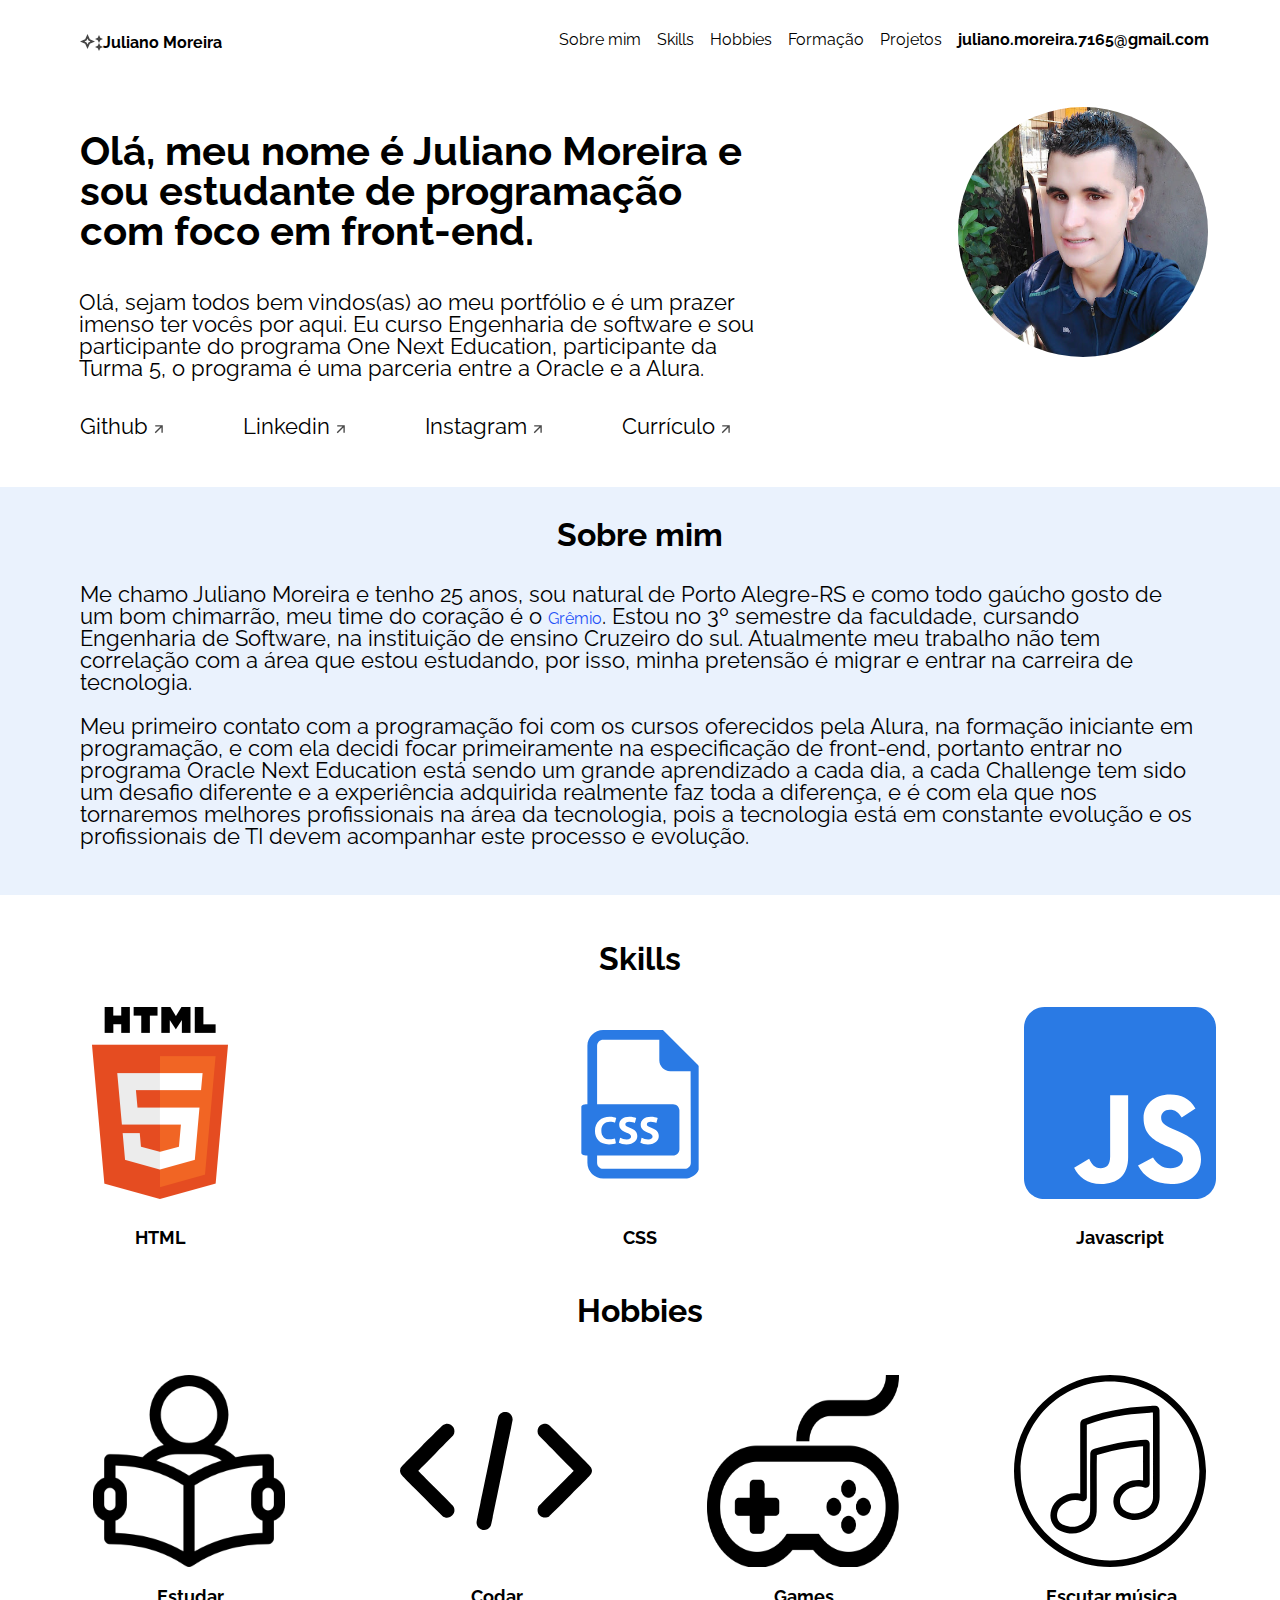
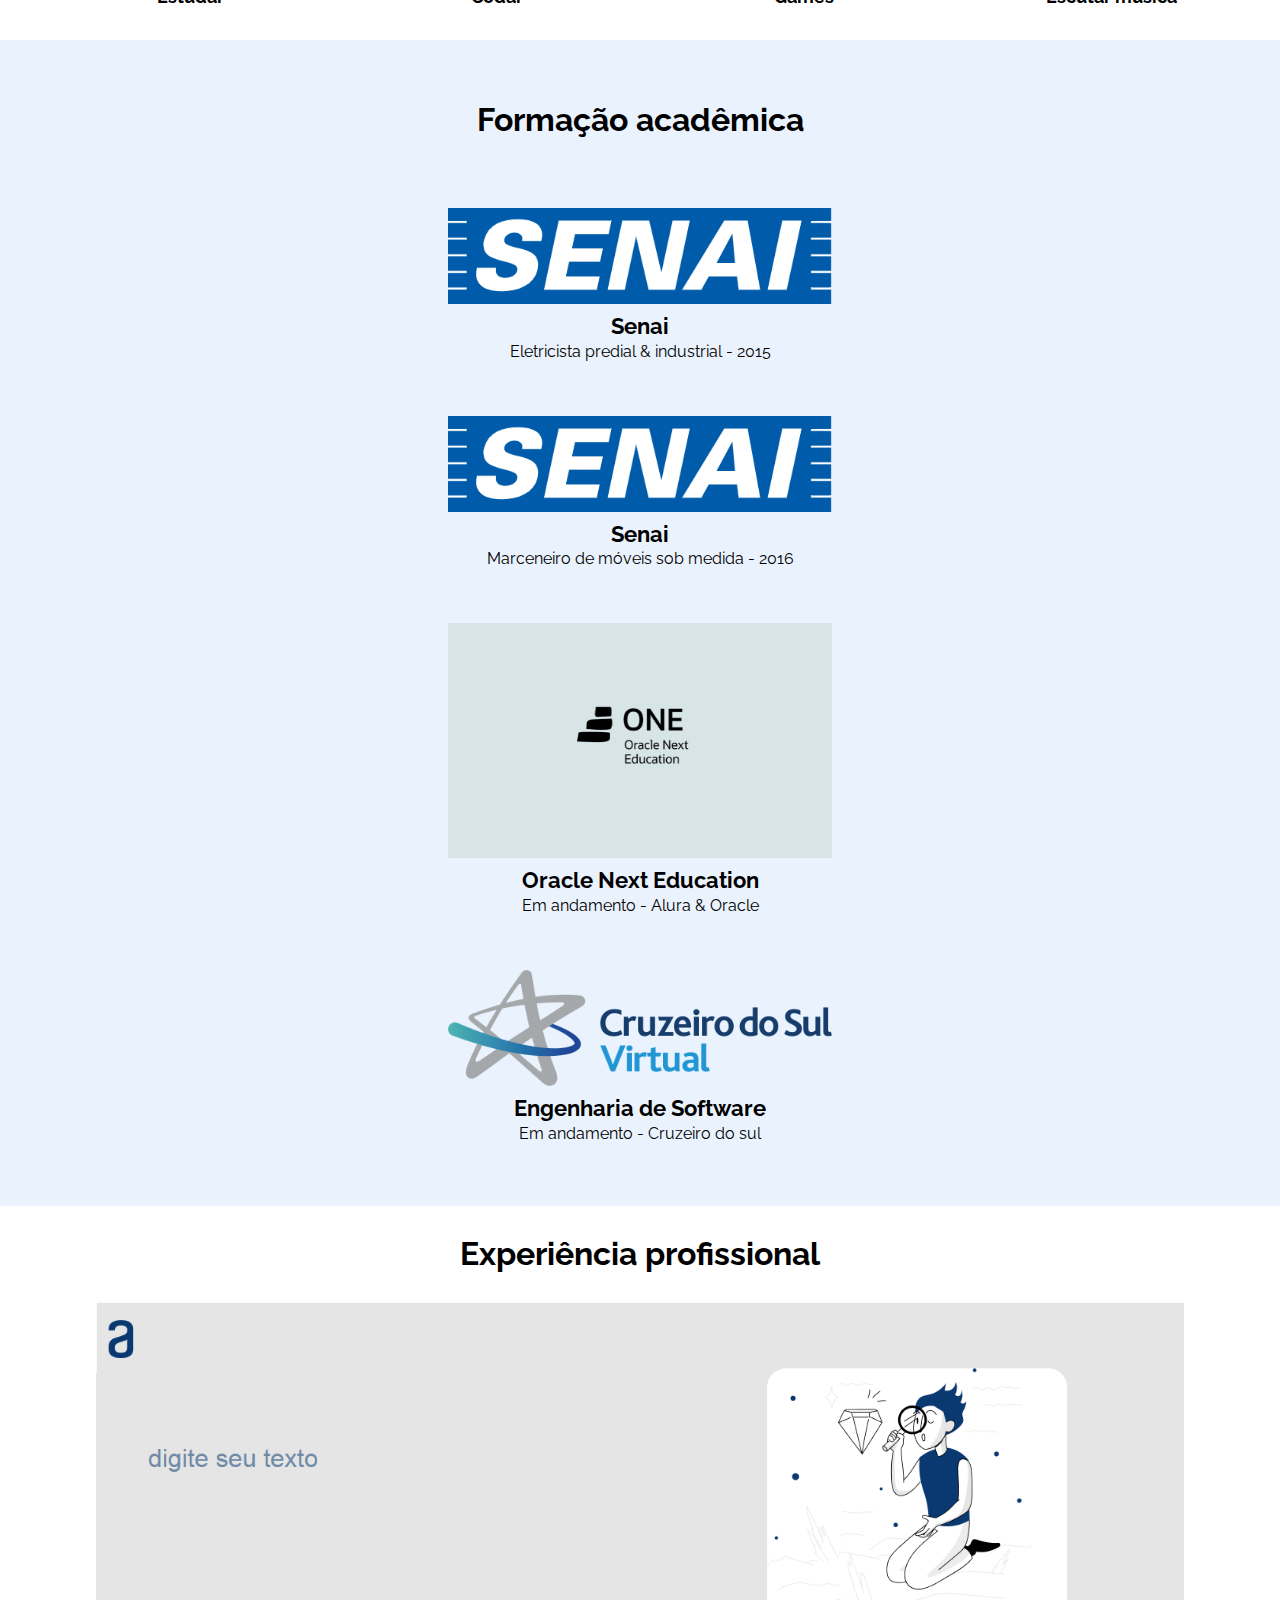
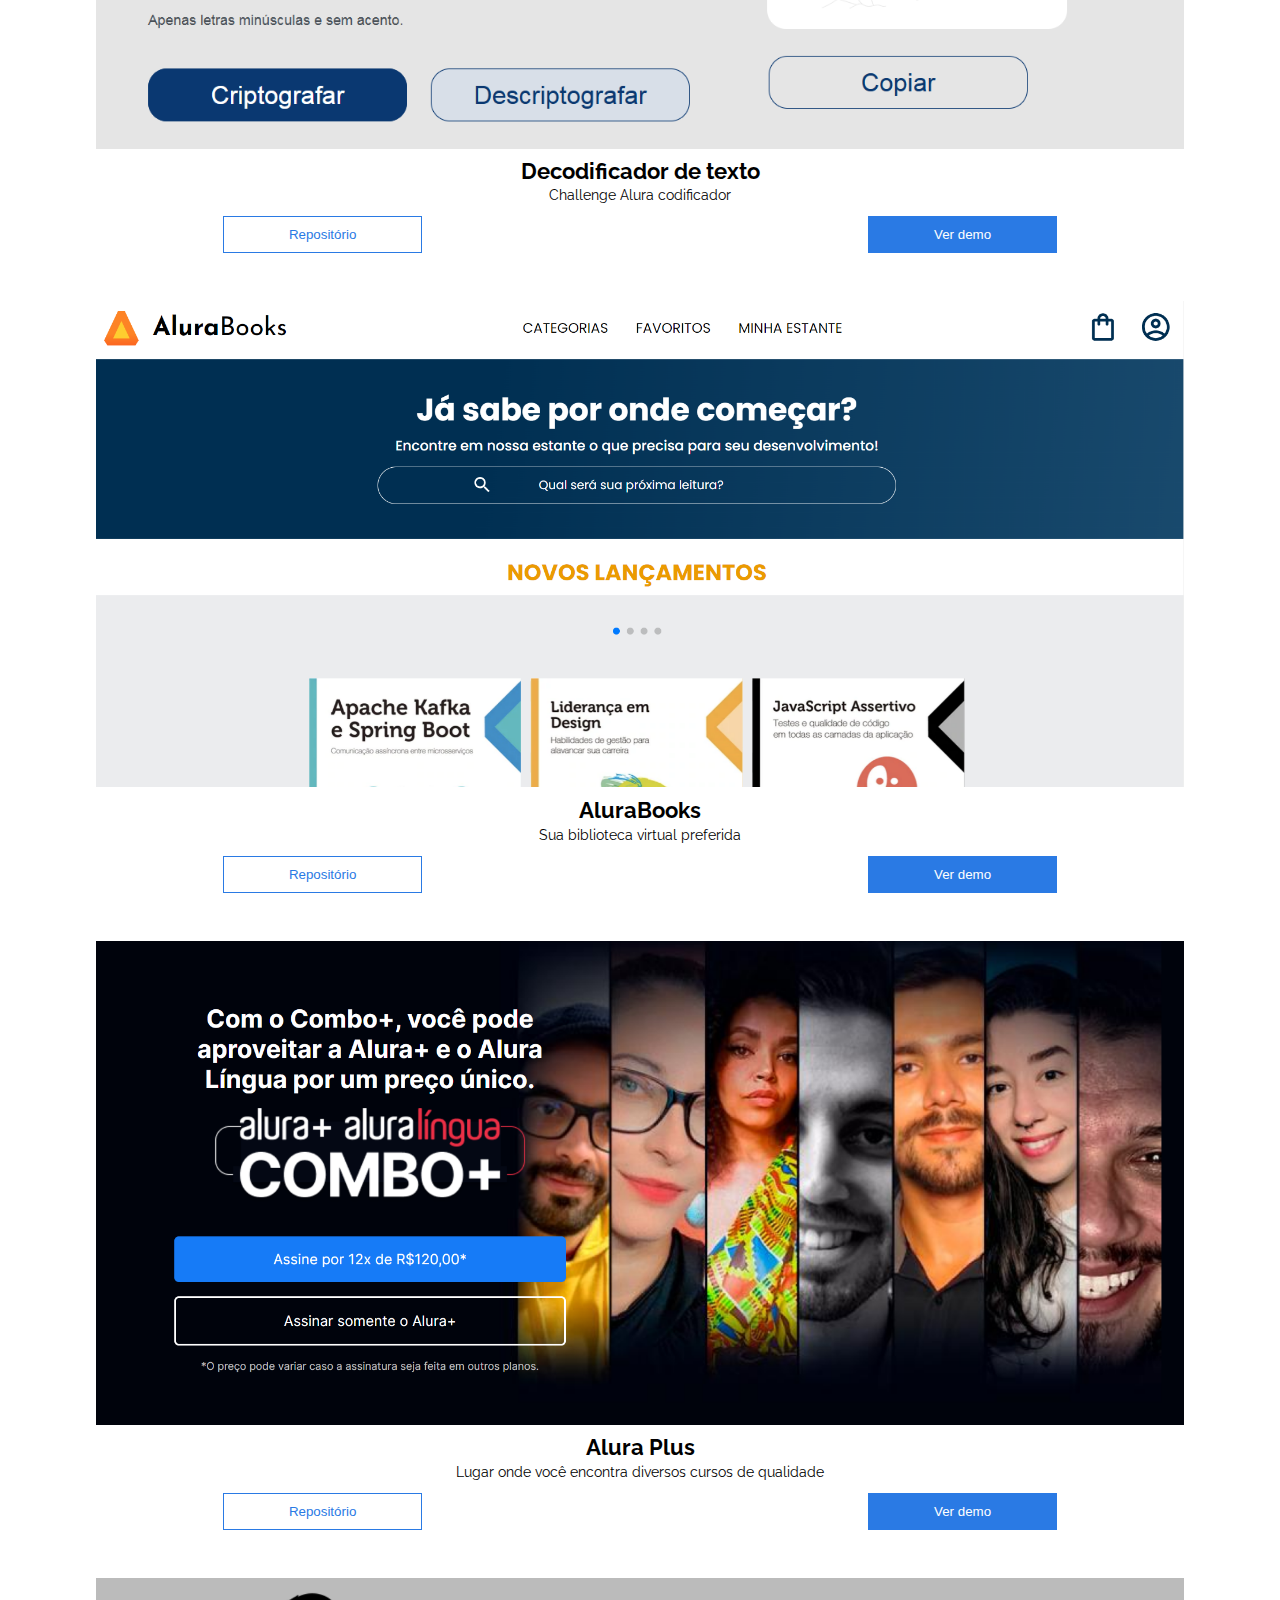
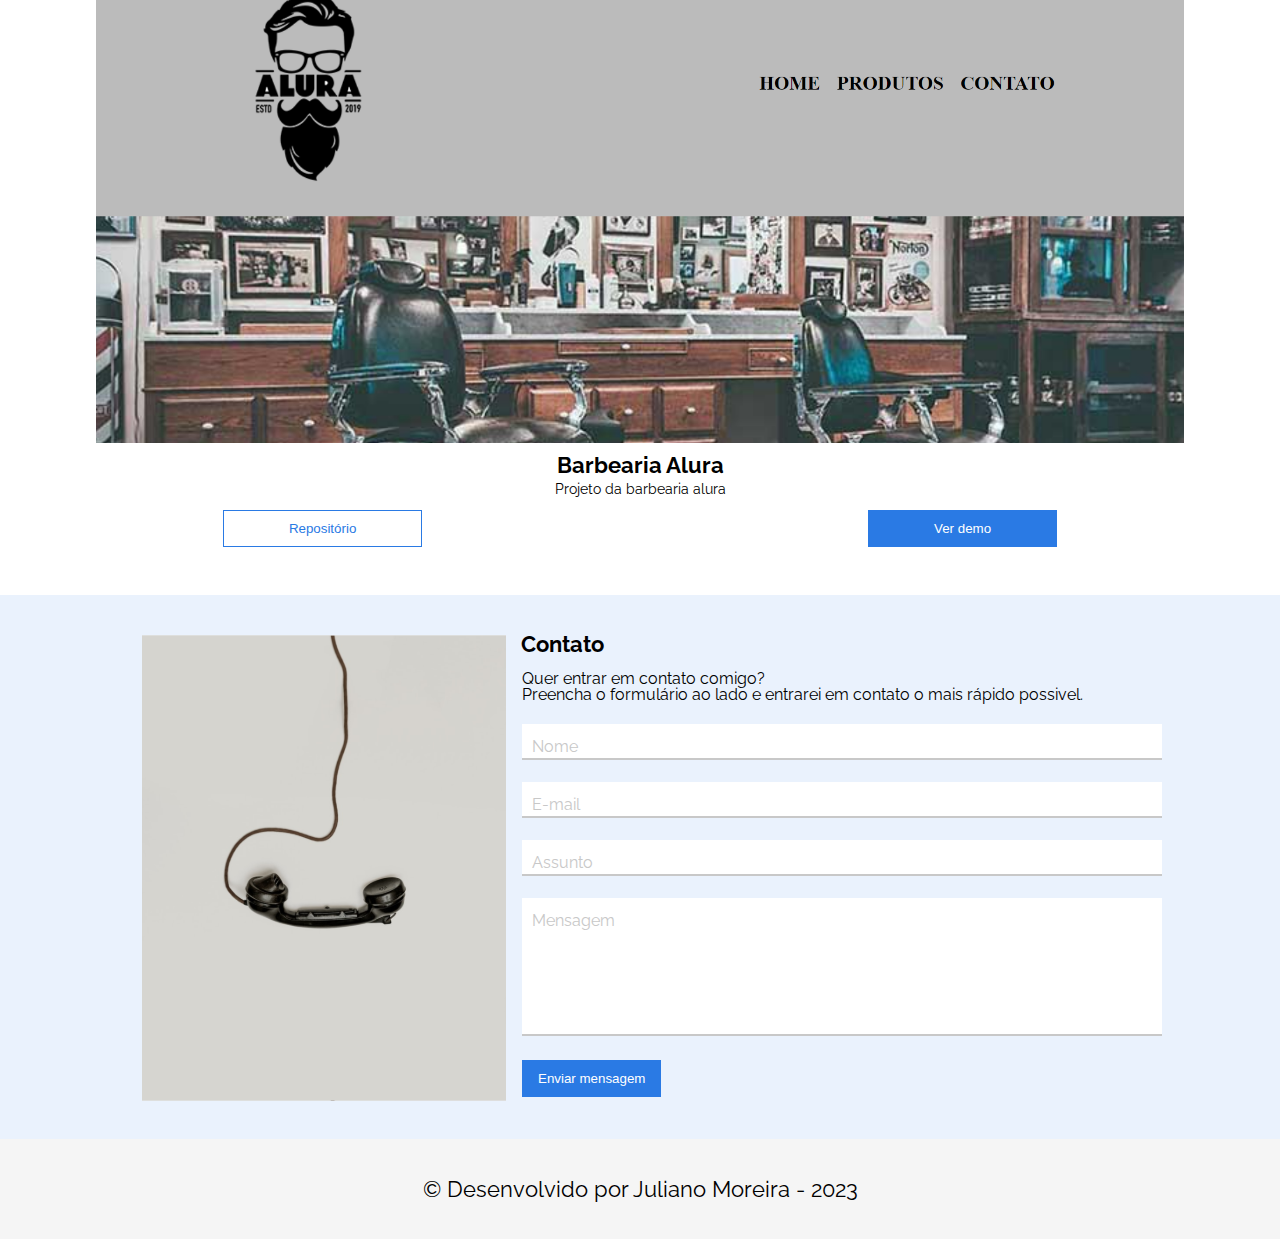
<file: Index.html>
<!DOCTYPE html>
<html lang="pt-br">
<head>
    <meta charset="UTF-8">
    <meta name="viewport" content="width=device-width, initial-scale=1.0">
    <link rel="preconnect" href="https://fonts.googleapis.com">
    <link rel="preconnect" href="https://fonts.gstatic.com" crossorigin>
    <link href="https://fonts.googleapis.com/css2?family=Raleway:wght@400;700&display=swap" rel="stylesheet">
    <link href="css/reset.css" rel="stylesheet">
    <link href="css/cabecalho.css" rel="stylesheet">
    <link href="css/main-sobre-skill-hobbies.css" rel="stylesheet">
    <link href="css/main-formacao-experiencia.css" rel="stylesheet">
    <link href="css/rodape.css" rel="stylesheet">
    <title>Portfólio</title>
</head>
<body>

    <!---CABEÇALHO--->
    <header>
        <div class="container__estrela">
            <img src="img/estrela.svg" alt="Imagem de uma estrela" class="estrela">
            <div class="div__estrela">
                <img src="img/estrelinha.svg" alt="Imagem de uma estrela" class="estrelinha">
                <img src="img/estrelinha.svg" alt="Imagem de uma estrela" class="estrelinhaDois">
            </div>
                <p class="nome">Juliano Moreira</p>
            <div class="container__info">
                <a href="#sobre-mim" class="ancora">Sobre mim</a>
                <a href="#link-skill" class="ancora">Skills</a>
                <a href="#link-hobbie" class="ancora">Hobbies</a>
                <a href="#link-formacao" class="ancora">Formação</a>
                <a href="#link-experiencia" class="ancora">Projetos</a>
                <email class="email">juliano.moreira.7165@gmail.com</email>
            </div>
        </div>
    </header>

    <!-----CORPO PRINCIPAL DO PROJETO----->
    <main>
        <img src="img/perfil.jpg" alt="Foto de perfil de um desenvolvedor" class="perfil">
        <h1 class="titulo">Olá, meu nome é Juliano Moreira e sou estudante de programação com foco em front-end.</h1>
        <h2 class="titulo__descricao">Olá, sejam todos bem vindos(as) ao meu portfólio e é um prazer imenso ter vocês por aqui. Eu curso Engenharia de software e sou 
            participante do programa One Next Education, participante da Turma 5, o programa é uma parceria entre a <a href="https://www.oracle.com/br/">Oracle</a> 
            e a <a href="https://www.alura.com.br/">Alura</a>.</h2>
        
    <!---SEÇÃO DOS LINK DE REDIRECIONAMENTO-->
        <section class="container__link">
            <div class="container__div">
                <a href="https://github.com/juliano1497">Github</a>
                <img src="img/seta.svg" alt="Imagem de uma seta"class="img__seta">
            </div>
            <div class="container__div">
                <a href="https://www.linkedin.com/in/julianomoreira-software/">Linkedin</a>
                <img src="img/seta.svg" alt="Imagem de uma seta"class="img__seta">
            </div>
            <div class="container__div">
                <a href="https://www.instagram.com/julianomdev/">Instagram</a>
                <img src="img/seta.svg" alt="Imagem de uma seta"class="img__seta">
            </div>
            <div class="container__div">
                <a href="img/curriculo.pdf" type="application/pdf">Currículo</a>
                <img src="img/seta.svg" alt="Imagem de uma seta"class="img__seta">
            </div>
        </section> 

    <!------------------------SEÇÃO SOBRE MIM---------------------------->
        <section id="sobre-mim" class="container__sobre-formacao-contato">
            <h2 class="titulo__sobre">Sobre mim</h2>
            <p class="descricao__container">
                Me chamo Juliano Moreira e tenho 25 anos, sou natural de Porto Alegre-RS e como todo gaúcho gosto de um bom chimarrão, 
                meu time do coração é o <a href="https://www.instagram.com/gremio/" class="gremio">Grêmio</a>. Estou no 3º semestre da 
                faculdade, cursando Engenharia de Software, na instituição de ensino Cruzeiro do sul. Atualmente meu trabalho não tem 
                correlação com a área que estou estudando, por isso, minha pretensão é migrar e entrar na carreira de tecnologia.
                <br><br>
                Meu primeiro contato com a programação foi com os cursos oferecidos pela Alura, na formação iniciante em programação,
                e com ela decidi focar primeiramente na especificação de front-end, portanto entrar no programa Oracle Next Education está 
                sendo um grande aprendizado a cada dia, a cada Challenge tem sido um desafio diferente e a experiência adquirida 
                realmente faz toda a diferença, e é com ela que nos tornaremos melhores profissionais na área da tecnologia, pois a 
                tecnologia está em constante evolução e os profissionais de TI devem acompanhar este processo e evolução.
            </p>
        </section>

    <!---------------SEÇÃO DAS MINHAS SKILLS------------->
        <section id="link-skill" class="container__skill">
            <h2 class="titulo__skill">Skills</h2>
            <div class="container__imgs">
                <div>
                    <img src="img/html.png" alt="Logo do HTML" class="html">
                    <p class="descricao__skill">HTML</p>
                </div>
                <div>
                    <img src="img/css.svg" alt="Logo do CSS" class="css">
                    <p class="descricao__skill">CSS</p>
                </div>
                <div>
                    <img src="img/javascript.svg" alt="Logo do Javascript" class="js">
                    <p class="descricao__skill">Javascript</p>
                </div>
            </div>
        </section>

    <!----------------SEÇÃO DOS MEUS HOBBIES----------------->
        <section id="link-hobbie" class="container__hobbies">
            <h2 class="titulo__hobbies">Hobbies</h2> 
            <div class="container__hobbies--img">
                <div>
                    <img src="img/estudar.png" alt="Ícone de estudar" class="icone__hobbies">
                    <p class="descricao__hobbies">Estudar</p>
                </div>
                <div>
                    <img src="img/programar.svg" alt="Ícone de estudar" class="icone__hobbies">
                    <p class="descricao__hobbies">Codar</p>
                </div>    
                <div>
                    <img src="img/game.png" alt="Ícone de um joystick" class="icone__hobbies">
                    <p class="descricao__hobbies">Games</p>
                </div>
                <div>
                    <img src="img/musica.svg" alt="Ícone de reproduzir música" class="icone__hobbies">
                    <p class="descricao__hobbies">Escutar música</p>
                </div>
            </div>
        </section>

    <!-------------------SEÇÃO FORMAÇÃO ACADÊMICA--------------------------->
        <section id="link-formacao" class="container__sobre-formacao-contato">
            <h2 class="titulo__formacao">Formação acadêmica</h2>

            <div class="formacao__div">
                <img src="img/senai.png" alt="logo do Senai" class="img__formacao">
                <h2 class="titulo__detalhe">Senai</h2>
                <p class="descricao__formacao">Eletricista predial & industrial - 2015</p>
            </div>
            
            <div class="formacao__div">
                <img src="img/senai.png" alt="logo do Senai" class="img__formacao">
                <h2 class="titulo__detalhe">Senai</h2>
                <p class="descricao__formacao">Marceneiro de móveis sob medida - 2016</p>
            </div>

            <div class="formacao__div">
                <img src="img/programaOne.jpg" alt="logo do programa Next Education" class="img__formacao">
                <h2 class="titulo__detalhe">Oracle Next Education</h2>
                <p class="descricao__formacao">Em andamento - <a href="https://www.alura.com.br/">Alura</a> &
                                                            <a href="https://www.oracle.com/br/">Oracle</a>
                </p>
            </div>

            <div class="formacao__div">
                <img src="img/cruzeiro.png" alt="logo da Cruzeiro do Sul" class="img__formacao">
                <h2 class="titulo__detalhe">Engenharia de Software</h2>
                <p class="descricao__formacao">Em andamento - Cruzeiro do sul</p>
            </div>
        </section>

    <!----------------SEÇÃO EXPERIÊNCIA PROFISSIONA--------------L-->
        <section id="link-experiencia" class="container__experiencia">
            <h2 class="experiencia__titulo">Experiência profissional</h2>

            <div class="experiencia__div">
                <img src="img/challenge.png" alt="Imagem da pagina inicial do Encriptador" class="projetos__alura">
                <h2 class="titulo__detalhe">Decodificador de texto</h2>
                <p class="descricao__challenge">Challenge Alura codificador</p>
            </div>
            <div class="experiencia__botoes">
                <a href="https://github.com/juliano1497/challenge-Encriptador"><button class="botao__repositorio">Repositório</button></a>
                <a href="https://juliano1497.github.io/challenge-Encriptador/"><button class="botao__demo">Ver demo</button></a>
            </div>

            <div class="experiencia__div">
                <img src="img/aluraBooks.png" alt="Imagem da pagina inicial do AluraBooks" class="projetos__alura">
                <h2 class="titulo__detalhe">AluraBooks</h2>
                <p class="descricao__challenge">Sua biblioteca virtual preferida</p>
            </div>
            <div class="experiencia__botoes">
                <a href="https://github.com/juliano1497/AluraBooks"><button class="botao__repositorio">Repositório</button></a>
                <a href="https://juliano1497.github.io/AluraBooks/"><button class="botao__demo">Ver demo</button></a>
            </div>

            <div class="experiencia__div">
                <img src="img/aluraPlus.png" alt="Imagem da pagina inicial do Alura Plus" class="projetos__alura">
                <h2 class="titulo__detalhe">Alura Plus</h2>
                <p class="descricao__challenge">Lugar onde você encontra diversos cursos de qualidade</p>
            </div>
            <div class="experiencia__botoes">
                <a href="https://github.com/juliano1497/alura-plus"><button class="botao__repositorio">Repositório</button></a>
                <a href="https://juliano1497.github.io/alura-plus/"><button class="botao__demo">Ver demo</button></a>
            </div>

            <div class="experiencia__div">
                <img src="img/barbearia.png" alt="Imagem da pagina inicial da barbearia Alura" class="projetos__alura">
                <h2 class="titulo__detalhe">Barbearia Alura</h2>
                <p class="descricao__challenge">Projeto da barbearia alura</p>
            </div>
            <div class="experiencia__botoes">
                <a href="https://github.com/juliano1497/barbeariaAlura"><button class="botao__repositorio">Repositório</button></a>
                <a href="https://juliano1497.github.io/barbeariaAlura/"><button class="botao__demo">Ver demo</button></a>
            </div>
        </section>
    </main>
    
    <!-------------RODAPÉ---------->
    <footer class="contato__rodape">
        <div class="container__divs">
            <div>
                <img src="img/telefone.svg" alt="Foto de um telefone" class="telefone__form">
            </div>
            <div>
                <h2 class="titulo__container">Contato</h2>
                <p class="descricao__contato">Quer entrar em contato comigo? <br> 
                    Preencha o formulário ao lado e entrarei em contato o mais rápido possivel.</p>

    <!--------------SEÇÃO DOS FORMULÁRIOS--------------->
                <form class="formulario" data-formulario>
                    <fieldset class="formulario__div">
                        <input type="text" class="input" id="id-nome" name="nome" required>
                        <label for="id-nome">Nome</label>
                        <span clas="mensagem-erro"></span>
                    </fieldset>

                    <fieldset class="formulario__div">
                        <input type="email" class="input" id="id-email" name="email" required>
                        <label for="id-email">E-mail</label>
                        <span class="mensagem-erro"></span>
                    </fieldset>

                    <fieldset class="formulario__div">
                        <input type="text" class="input" id="id-assunto" name="assunto" required>
                        <label for="id-assunto">Assunto</label>
                        <span class="mensagem-erro"></span>
                    </fieldset>

                    <fieldset class="formulario__div formulario__mensagem">
                        <textarea class="input mensagem__input" name="mensagem" id="id-mensagem" required></textarea>
                        <label for="id-mensagem">Mensagem</label>
                        <span class="mensagem-erro form-mensagem"></span>
                    </fieldset>

                    <fieldset class="formulario__div">
                        <input type="submit" id="id-submit" class="submit" value="Enviar mensagem">
                    </fieldset>
                </form>
            </div>
        </div>

    <!--RODAPÉ FINAL DO PROJETO-->
        <section class="rodape">
            <h6 class="rodape__text">&#169 Desenvolvido por Juliano Moreira - 2023</h6>
            
        </section>
    </footer>

<script src="js/script.js"></script>

</body>
</html>
</file>
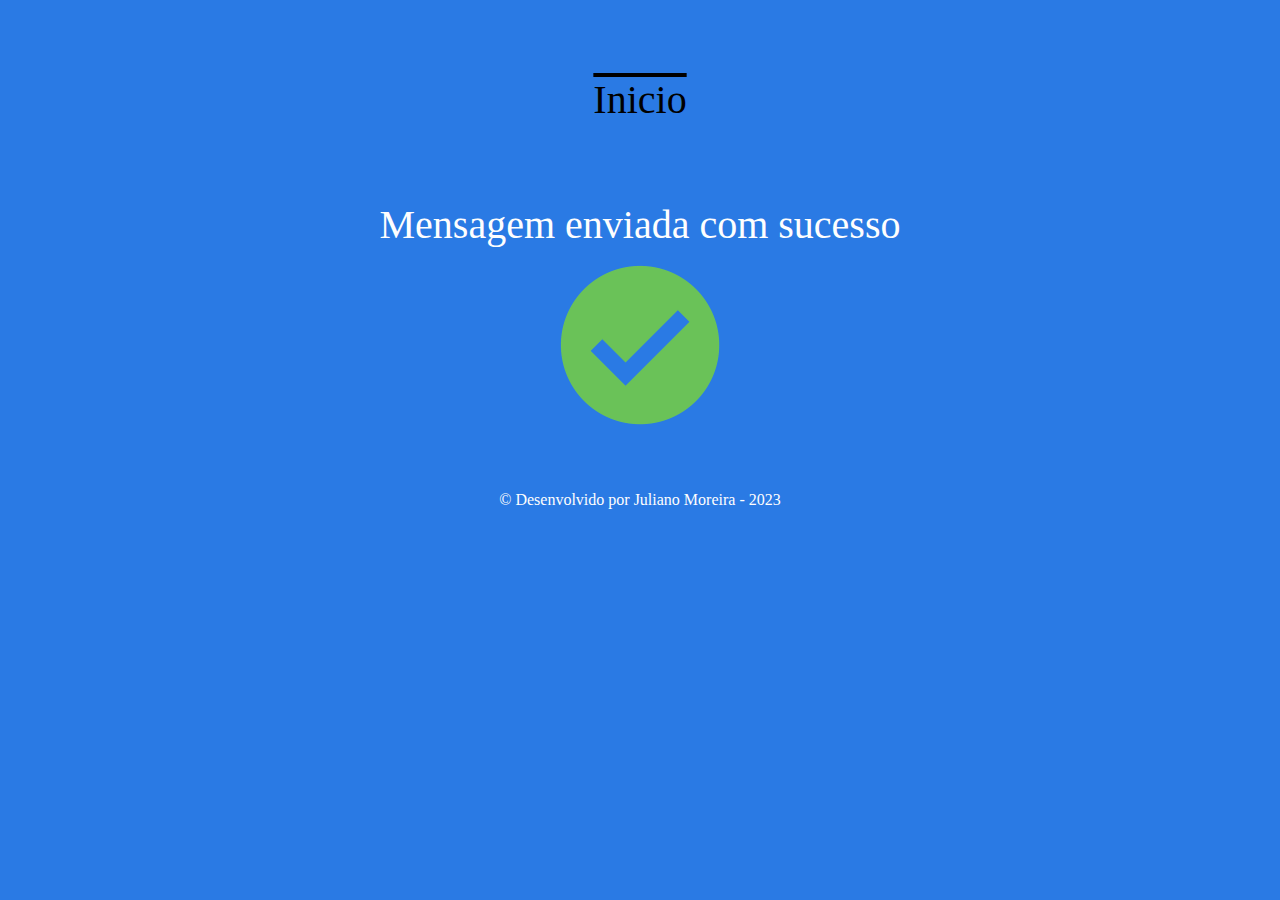
<file: mensagem.html>
<!DOCTYPE html>
<html lang="pt-br">
<head>
    <meta charset="UTF-8">
    <meta name="viewport" content="width=device-width, initial-scale=1.0">
    <link href="css/reset.css" rel="stylesheet">
    <link href="css/mensagem.css" rel="stylesheet">
    <title>Portfólio || Mensagem</title>
</head>
<body>
    <!---CABEÇALHO--->
    <header class="container__header">
            <a href="Index.html" class="ancora">Inicio</a>
    </header>
    <!-----CORPO PRINCIPAL DO PROJETO----->
    <main class="container__main">
        <h1 class="titulo__mensagem">Mensagem enviada com sucesso</h1>
        <img src="img/confirmado.png" alt="Sinal de que algo foi feito com sucesso" width="200">
    </main>
    <!--RODAPÉ FINAL DO PROJETO-->
    <footer class="container__rodape">
        <h2 class="rodape__text">&#169 Desenvolvido por Juliano Moreira - 2023</h2>
    </footer>
</body>
</html>
</file>
<file: css/cabecalho.css>
/*CABEÇALHO*/
html {
    scroll-behavior: smooth;
    font-family: 'Raleway', sans-serif;
    font-weight: 400;
}

.container__estrela {
    display: flex;
}

.estrela{
    margin: 1.2em 0 0 1em;
    width: 15px;
}

.div__estrela {
    display: flex;
    flex-direction: column;
    margin: 1.2em 0 0;
    width: 8px;
}

.nome{
    font-size: 12px;
    font-weight: 700;
    margin-top: 1.8em;
    width: 27vw;
}

.container__info {
    display: flex;
    justify-content: end;
    width: 60vw;
}

.email {
    font-size: 12px;
    font-weight: 700;
    margin: 1.8em 0.5em 0 0;
}

.ancora {
    display: none;
} 

.container__info a:hover {
    color: rgba(85, 149, 233, 1);
    text-decoration: underline;
    transition: .4s;
}

.container__div a:hover, .titulo__descricao a:hover, .descricao__formacao a:hover {
    color: rgba(85, 149, 233, 1);
    font-size: 18px;
    text-decoration: underline;
    transition: .4s;
}

/*APRESENTAÇÃO DAS INFORMAÇÕES*/
.perfil {
    border-radius: 100%;
    margin: 1.5em 1em 0;
    width: 100px
}

.titulo {
    font-size: 18px;
    font-weight: 700;
    margin: 1em;
}

.titulo__descricao {
    margin: 1em;
}

/*CONTEÚDO DOS LINKS DE REDIRECIONAMENTO DE PÁGINAS*/

.container__link {
    display: flex;
    font-size: 14px;
    margin: 1em 0 2em 0;
}

.container__div {
    margin: 0 0.3em 0 1em;
}

/*RESPONSIVIDADE TABLET*/

@media screen and (min-width: 768px) {

    .estrela {
        margin: 1.8em 0 0 1em;
    }
    
    .div__estrela{
        margin: 2em 0 0
    }
    
    .nome {
        font-size: 16px;
        margin-top: 2em;
        width: 20vw;
    }

    .container__info {
        width: 70vw;
    }

    .email {
        font-size: 16px;
        margin-top: 2em;
    }

    .perfil {
        left: 73%;
        position: absolute;
        width: 150px;
    }

    .titulo {
        max-width: 500px;
        padding: 1em 0;
    }

    .titulo__descricao {
        max-width: 500px;
    }

    .container__div {
        margin: 0 4em 0 1em;
    }

}

/*RESPONSIVIDADE DESKTOP*/

@media screen and (min-width: 1024px) {
    
    .container__estrela {
        display: flex;
    }
    
    .estrela {
        margin: 2em 0 0 5em;
    }

    .div__estrela {
        margin: 2.2em 0 0;
    }

    .nome {
        margin-top: 2.2em;
    }
    
    .container__info {
        justify-content: end;
        width: 67vw;
    }
    
    .ancora, .email {
        color:black;
        display: block;
        margin: 2em 0.5em 0 0.5em;
        text-decoration: none;
    }
    
    .perfil {
        padding: 2em 0.5em;
        width: 250px;
    }

    .titulo {
        font-size: 40px;
        margin: 0 0 0 2em;
        max-width: 690px;
        padding: 2em 0 1em;
    }

    .titulo__descricao {
        font-size: 22px;
        margin: 0 0 0 3.6em;
        max-width: 690px;
    }

    .container__div {
        margin: 1em 0 1em 80px;
        font-size: 22px;
    }

    .container__div a:hover, .titulo__descricao a:hover, .descricao__formacao a:hover {
        font-size: 26px;
    }
}

@media screen and (min-width: 1300px) {

    .titulo {
        max-width: 900px;
      }

      .titulo__descricao {
        max-width: 900px;
      }

      .container__div {
        margin: 1em 4em 1em 3.6em;
      }
}
</file>
<file: css/main-sobre-skill-hobbies.css>
/*SOBRE MIM*/

.container__sobre-formacao-contato {
    background: #EAF2FD;
    padding-bottom: 1em;
}

.titulo__sobre, .titulo__skill, .titulo__hobbies, .titulo__formacao, .experiencia__titulo {
    font-size: 22px;
    font-weight: 700;
    padding: 1em 0;
    text-align: center;
}

.descricao__container {
    font-size: 16px;
    margin: 1em;
}

.gremio {
    color: rgb(30, 81, 247);
    font-size: 16px;
    transition: .5s;
}

.gremio:hover {
    color: rgb(0, 0, 0);
    font-size: 18px;
    text-decoration: underline;
    
}

/*SKIILS*/

.container__skill {
    margin: 1em;
}

.container__imgs {
    display: flex;
    flex-wrap: wrap;
    justify-content: space-between;
    text-align: center;
}

.html, .css, .js {
    height: 20vw;
    width: 25vw;
}

.html:hover, .css:hover, .js:hover {
    scale: 1.2;
    transition: .5s;
}

.descricao__skill {
    font-size: 14px;
    font-weight: bold;
    padding: 1.5em 0 0;
}

/*HOBBIES*/

.container__hobbies--img {
    display: flex;
    flex-wrap: wrap;
    justify-content: center;
    padding: 1em 0;
    text-align: center;
}

.icone__hobbies {
    height: 20vw;
    margin: 1em 2em 0 3em;
    width: 20vw;
}

.icone__hobbies:hover {
    scale: 1.2;
    transition: .5s;
}

.descricao__hobbies {
    font-size: 14px;
    font-weight: bold;
    padding: 0.5em 0;
}

/*RESPONSIVIDADE TABLET*/

@media screen and (min-width: 768px) {

    .titulo__sobre, .titulo__skill, .titulo__hobbies, .titulo__formacao, .experiencia__titulo {
        font-size: 26px;
        padding: 1em 0 1em; 
    }

    .descricao__skill {
        font-size: 18px;
    }

    .icone__hobbies {
        width: 25vw;
    }

    .descricao__hobbies {
        font-size: 18px;
        padding: 1em 0;
    }
}

@media screen and (min-width: 1024px) {

    .titulo__sobre, .titulo__skill, .titulo__hobbies, .titulo__formacao, .experiencia__titulo {
        font-size: 32px;
    }

    .container__sobre-formacao-contato {
        padding-bottom: 3em;
    }

    .titulo__sobre {
        font-size: 32px;
        padding: 1em 0;
    }

    .descricao__container {
        font-size: 22px;
        margin: 0 3.636em;
    }

    .html, .css, .js {
        height: 15vw;
        margin: 0 3em 0 3em;
        width: 15vw;
    }

    .icone__hobbies {
        width: 15vw;
        height: 15vw;
        margin: 0 3em 0 4.2em
    }

    .descricao__hobbies{
        margin: 0 3em 0 4.2em;
        padding: 1em 0;
    }
}

@media screen and (min-width: 1300px) {

    .titulo {
        max-width: 900px;
    }

    .titulo__descricao {
        max-width: 900px;
    }

    .descricao__container {
        max-width: 900px;
      }
}
</file>
<file: css/main-formacao-experiencia.css>
/*FORMAÇÃO*/
.formacao__div {
    display: flex;
    align-items: center;
    flex-direction: column;
}

.img__formacao {
    padding: 2.5em 0 0;
    width: 80vw;
}

.titulo__detalhe {
    font-size: 22px;
    font-weight: bold;
    padding: 0.5em 0 0.3em 0;
}

.descricao__formacao {
    padding: 0 0 1em;
}

/*EXPERIÊNCIA PROFISSIONAL*/

.experiencia__div {
    align-items: center;
    display: flex;
    flex-direction: column;
    justify-content: center;
}

.projetos__alura {
    width: 85vw;
}

.descricao__challenge {
    font-size: 14px;
    padding-bottom: 1em;
    text-align: center;
}

.experiencia__botoes{
    display: flex;
    flex-direction: row;
    justify-content: space-around;
    margin: 0 0 3em;
}

.botao__repositorio {
    background-color: rgb(255, 255, 255);
    border: 1px solid #2A7AE4;
    color: #2A7AE4;
    cursor: pointer;
    padding: 5px 15px;
    transition: 1s;
}

.botao__repositorio:hover {
    background: rgba(42, 122, 228, 1);
    border: 1px solid rgba(42, 122, 228, 1);
    color: #ffffff;
    padding: 10px 25px;
}

.botao__demo {
    background-color: #2A7AE4;
    border: 1px solid #2A7AE4;
    cursor: pointer;
    color: rgb(255, 255, 255);
    padding: 5px 15px;
    transition: 1s;
}

.botao__demo:hover {
    background: rgba(212, 228, 250, 1); 
    border: 1px solid rgba(42, 122, 228, 1);
    color: rgba(42, 122, 228, 1);
    padding: 10px 25px;
}

@media screen and (min-width: 1024px) {
    .titulo__formacao {
        font-size: 32px;
        padding-top: 2em;
    }
    
    .img__formacao {
    width: 30vw;
    }

    .botao__repositorio, .botao__demo {
        padding: 10px 65px;
      }

      .botao__repositorio:hover {
        padding: 15px 80px;
    }

      .botao__demo:hover {
        padding: 15px 80px;
    }
}
</file>
<file: css/rodape.css>
/*CONTATO*/
.contato__rodape {
    background: #EAF2FD;
}

.telefone__form {
    display: none;
}

.titulo__container {
    font-size: 22px;
    font-weight: 700;
    margin: 0.7em;
    padding-top: 1em; 
}

.descricao__contato {
    margin: 1em;
}

form {
    margin: 0 1em;
}

.formulario__div, .formulario__mensagem {
    margin: 1.36em 0;
    position: relative;
}

.formulario__div label, .formulario__mensagem label{
    bottom: 5px;
    color: #C8C8C8;
    cursor: text;
    left: 10px;
    position: absolute;
    transition: 0.5s ease-in-out;
}

.formulario__mensagem label {
    bottom: 110px;
}

.input{
    border: 0;
    border-bottom: 2px solid rgb(200,200,200);
    color: rgb(80,80,80);
    font-size: 16px;
    outline: 0;
    padding: 0.5em 0;
    transition: 0.5s ease-in-out;
    width: 90vw;
}

.mensagem__input {
    height: 120px;
    resize: none;
}

.input:focus,
.input:valid{
    border-bottom: 2px solid #2A7AE4;
}

.input:focus ~ label,
.input:valid ~ label{
    color: #2A7AE4;
    font-size: 14px;
    transform: translateY(-20px);
}

.submit {
    background-color: #2A7AE4;
    border: 1px solid #2A7AE4;
    color: rgb(255, 255, 255);
    cursor: pointer;
    margin: 0 0 1.5em;
    padding: 10px 15px;
    transition: .5s;
}

.submit:hover {
    background: rgb(255, 255, 255);
    border: 1px solid rgb(6, 6, 243);
    color: #2A7AE4;
    padding: 15px 25px;
}

.rodape {
    align-items: center;
    background: rgba(245, 245, 245, 1);
    display: flex;
    height: 100px;
    flex-direction: column;
    justify-content: center;
}

.rodape__text {
    padding: 0.5em 0;
    font-size: 12px;
}

.mensagem-erro {
    color: rgb(199, 0, 0);
    position: absolute;
    left: 6px;
    top: 40px;
}

.form-mensagem {
    top: 140px;
}

@media screen and (min-width: 768px) {
    .rodape__text {
        font-size: 18px;
    }
}

@media screen and (min-width: 1024px) {

    .container__divs {
        display: flex;
        justify-content: center;
    }

    .telefone__form {
        display: block;
        margin: 2.5em 0 0 2.5em;
        width: 364px;
    }

    .input {
        width: 50vw;
    }

    .rodape__text {
        font-size: 22px;
    }
}
</file>
<file: css/mensagem.css>
html {
    background: #2A7AE4;
}

.container__header {
    align-items: center;
    display: flex;
    height: 200px;
    justify-content: center;
    width: 100vw;
}
    
.ancora {
    font-size: 40px;
    text-decoration: overline;
    transition: .5s;
}

.ancora:hover {
    font-size: 50px;
    color: rgb(197, 220, 250);
    text-decoration: underline;
}
    
.container__main {
    align-items: center;
    display: flex;
    flex-direction: column;
    height: 250px;
    justify-content: center;
    width: 100vw;
}
    
.titulo__mensagem {
    color: #fefefe;
    font-size: 40px;
}
    
.container__rodape {
    align-items: center;
    color: #fefefe;
    display: flex;
    height: 100px;
    justify-content: center;
    width: 100vw;
}

@media screen and  (max-width: 550px) {
    .ancora {
        font-size: 20px;
    }

    .titulo__mensagem {
        font-size: 20px;
    }
}
</file>
